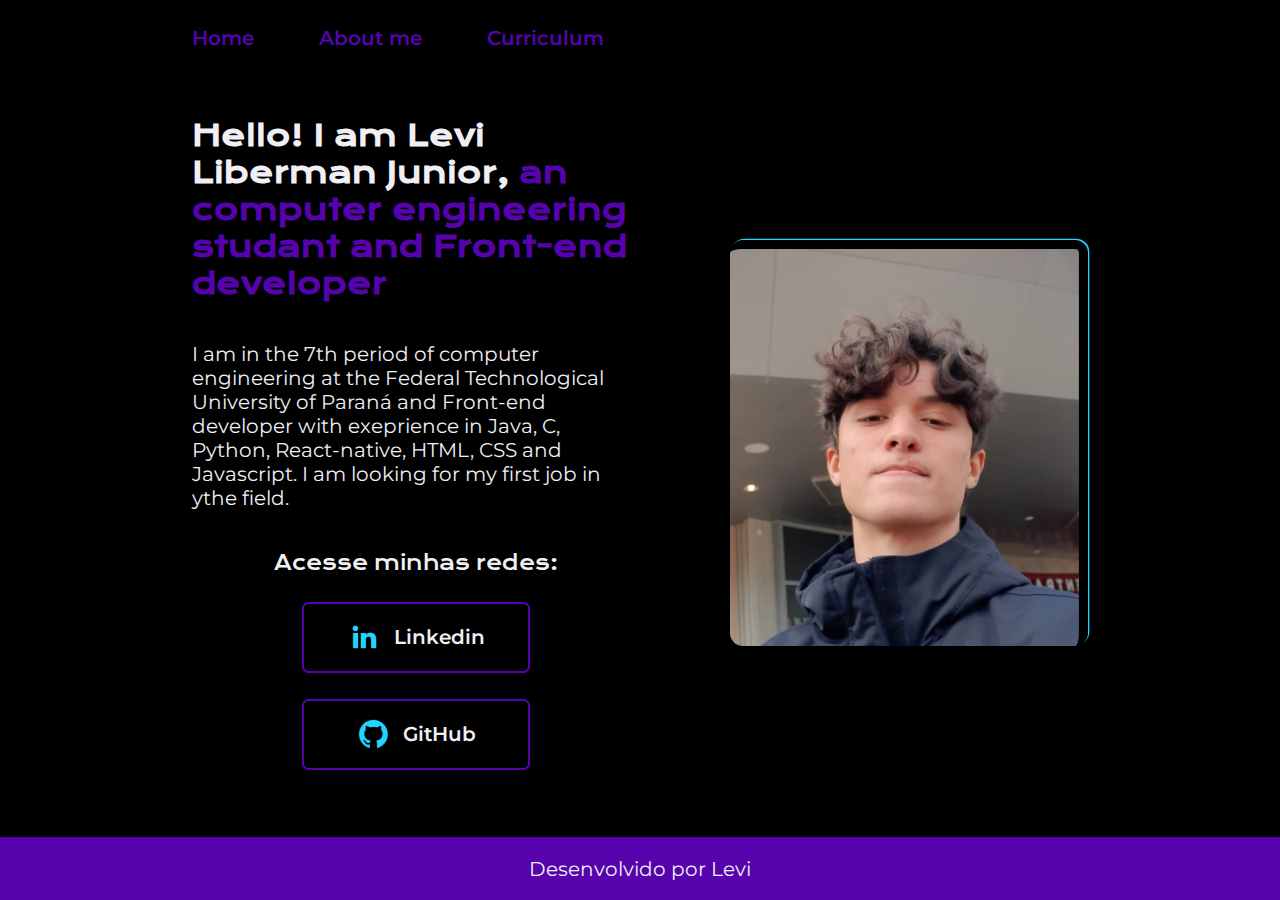
<file: index.html>
<!DOCTYPE html>
<html lang="pt-br">
  <head>
    <meta charset="UTF-8" />
    <meta http-equiv="X-UA-Compatible" content="IE=edge" />
    <meta name="viewport" content="width=device-width, initial-scale=1.0" />
    <title>Portfolio de Levi</title>
    <link rel="stylesheet" href="./styles/style.css" />
  </head>
  <body>
    <header class="navbar">
      <nav class="navbar__menu">
        <a href="./index.html" class="navbar__menu__link">Home</a>
        <a href="./about.html" class="navbar__menu__link">About me</a>
        <a href="./curriculum.html" class="navbar__menu__link">Curriculum</a>
      </nav>
    </header>
    <main class="introduction">
      <section class="introduction__content">
        <div class="introduction__content__highlight">
          <h1 class="introduction__content__highlight__title">
            Hello! I am Levi Liberman Junior,
            <strong class="introduction__content__highlight__title__about">
              an computer engineering studant and Front-end developer
            </strong>
          </h1>
        </div>
        <div>
          <p class="introduction__content__text">
            I am in the 7th period of computer engineering at the Federal
            Technological University of Paraná and Front-end developer with
            exeprience in
            <span>
              Java, C, Python, React-native, HTML, CSS and Javascript.
            </span>
            I am looking for my first job in ythe field.
          </p>
        </div>
        <div class="introduction__links">
          <h2 class="introduction__links__subtitle">Acesse minhas redes:</h2>
          <a
            class="introduction__links__link"
            href="https://www.linkedin.com/in/leviljr/"
          >
            <img src="./assets/linkedin.png" />
            Linkedin
          </a>
          <a
            class="introduction__links__link"
            href="https://github.com/LeviLJR"
          >
            <img src="./assets/github.png" />
            GitHub</a
          >
        </div>
      </section>
      <img
        class="photo-profile"
        loading="lazy"
        src="./assets/perfil.jpeg"
        alt="Levi's photo"
      />
    </main>
    <footer class="footnote">
      <p>Desenvolvido por Levi</p>
    </footer>
  </body>
</html>
</file>
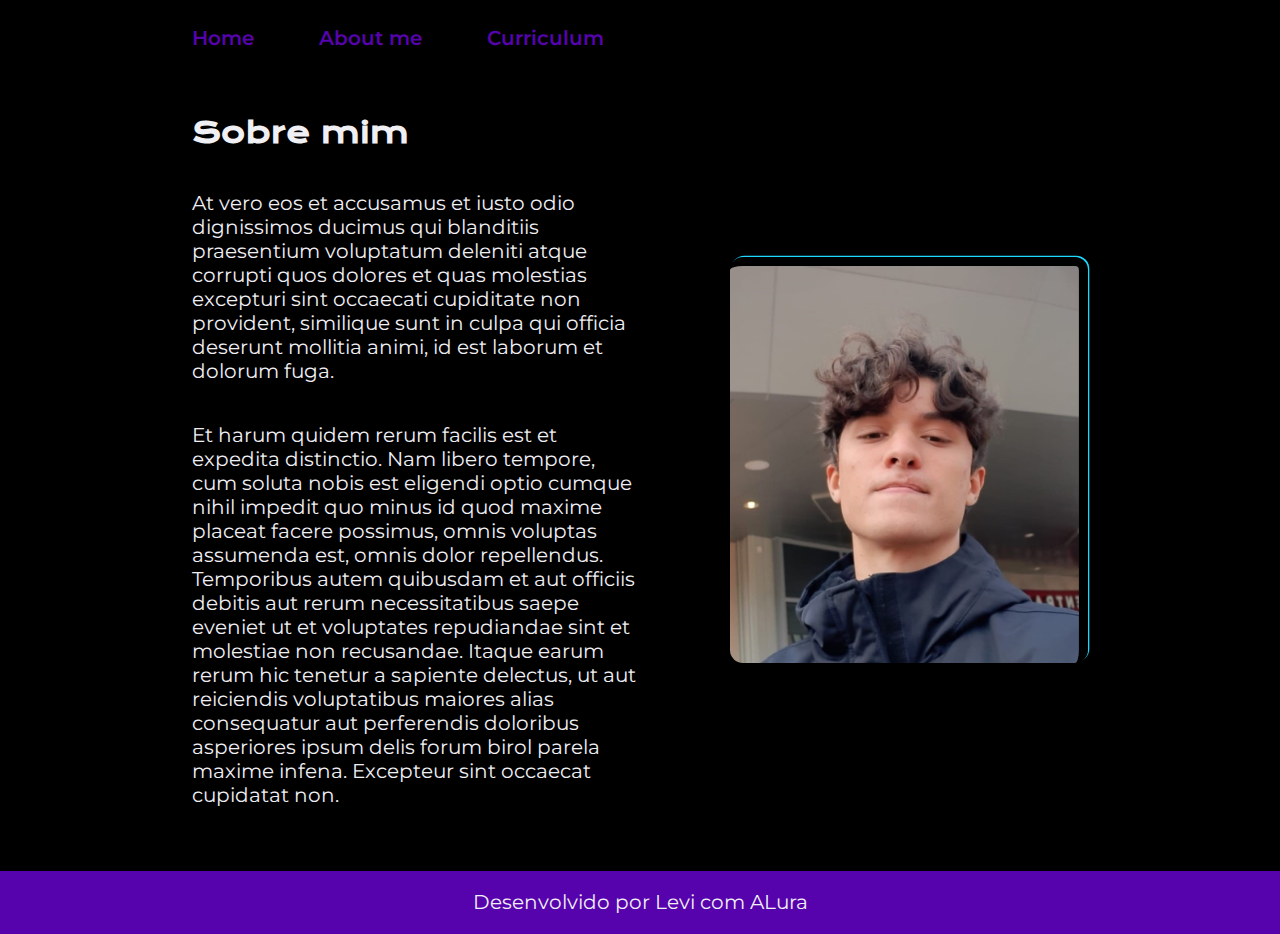
<file: about.html>
<!DOCTYPE html>
<html lang="pt-br">
  <head>
    <meta charset="UTF-8" />
    <meta name="viewport" content="width=device-width, initial-scale=1.0" />
    <title>About me</title>
    <link rel="stylesheet" href="./styles/style.css" />
  </head>
  <body>
    <header class="navbar">
      <nav class="navbar__menu">
        <a href="./index.html" class="navbar__menu__link">Home</a>
        <a href="./about.html" class="navbar__menu__link">About me</a>
        <a href="./curriculum.html" class="navbar__menu__link">Curriculum</a>
      </nav>
    </header>
    <main class="introduction">
      <section class="introduction__content">
        <h1 class="introduction__content__highlight__title">Sobre mim</h1>
        <p class="introduction__content__text">
          At vero eos et accusamus et iusto odio dignissimos ducimus qui
          blanditiis praesentium voluptatum deleniti atque corrupti quos dolores
          et quas molestias excepturi sint occaecati cupiditate non provident,
          similique sunt in culpa qui officia deserunt mollitia animi, id est
          laborum et dolorum fuga.
        </p>
        <p class="introduction__content__text">
          Et harum quidem rerum facilis est et expedita distinctio. Nam libero
          tempore, cum soluta nobis est eligendi optio cumque nihil impedit quo
          minus id quod maxime placeat facere possimus, omnis voluptas assumenda
          est, omnis dolor repellendus. Temporibus autem quibusdam et aut
          officiis debitis aut rerum necessitatibus saepe eveniet ut et
          voluptates repudiandae sint et molestiae non recusandae. Itaque earum
          rerum hic tenetur a sapiente delectus, ut aut reiciendis voluptatibus
          maiores alias consequatur aut perferendis doloribus asperiores ipsum
          delis forum birol parela maxime infena. Excepteur sint occaecat
          cupidatat non.
        </p>
      </section>
      <img
        class="photo-profile"
        loading="lazy"
        src="./assets/perfil.jpeg"
        alt="Levi's photo"
      />
    </main>
    <footer class="footnote">
      <p>Desenvolvido por Levi com ALura</p>
    </footer>
  </body>
</html>
</file>
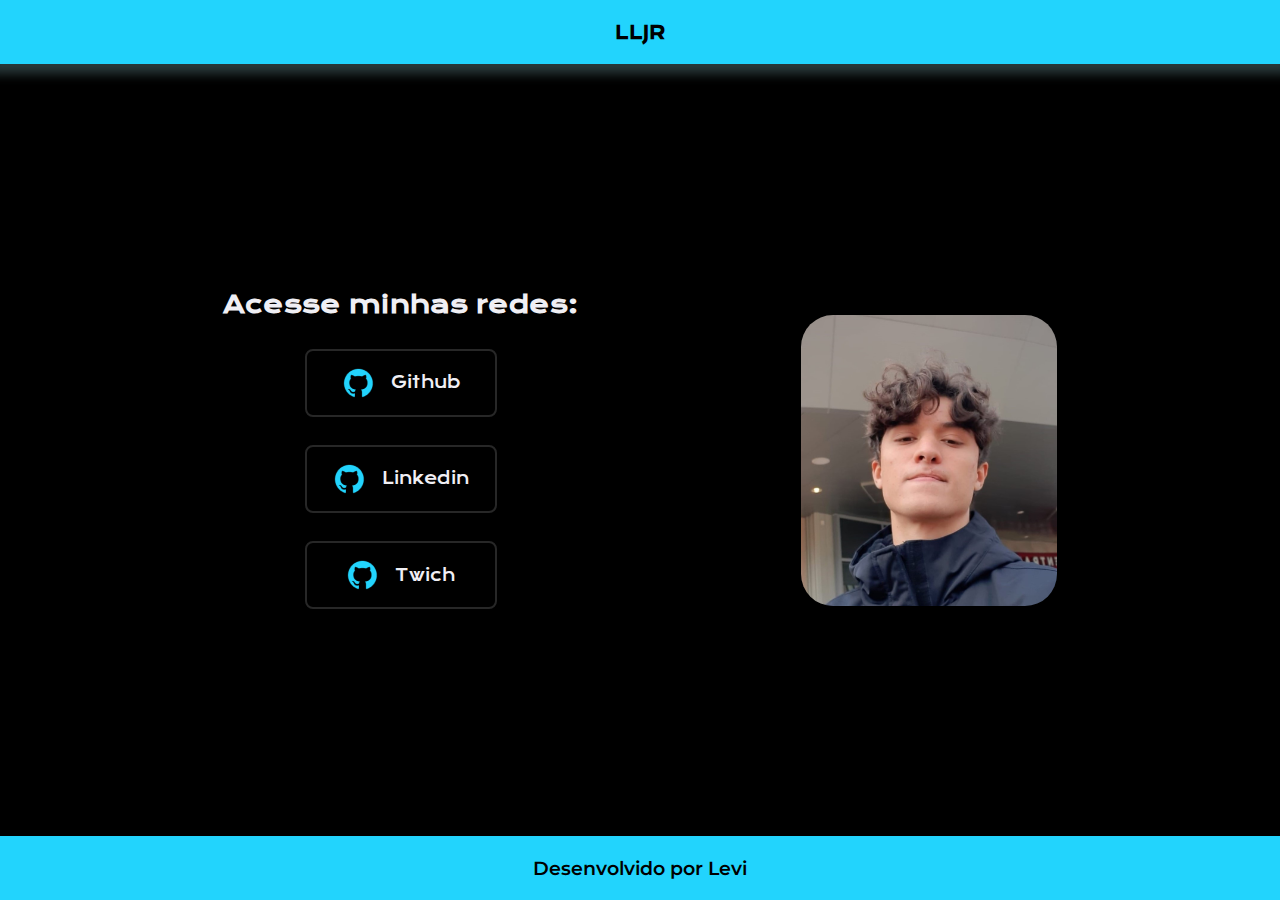
<file: atv.html>
<!DOCTYPE html>
<html lang="pt-br">
  <head>
    <meta charset="UTF-8" />
    <meta name="viewport" content="width=device-width, initial-scale=1.0" />
    <link rel="stylesheet" href="./styles/atv.css" />
    <title>Redes</title>
  </head>
  <body>
    <header class="navbar">LLJR</header>
    <main class="introduction">
      <section class="introduction__content">
        <div class="introduction__links">
          <h2 class="introduction__links__subtitle">Acesse minhas redes:</h2>
          <a
            class="introduction__links__link"
            href="https://github.com/seunome"
          >
            <img src="./assets/github.png" />
            Github
          </a>
          <a
            class="introduction__links__link"
            href="https://github.com/seunome"
          >
            <img src="./assets/github.png" />
            Linkedin
          </a>
          <a
            class="introduction__links__link"
            href="https://github.com/seunome"
          >
            <img src="./assets/github.png" />
            Twich
          </a>
          <!-- Adicione os links do LinkedIn e Twitch aqui -->
        </div>
      </section>
      <section class="photo">
        <img
          class="photo-profile"
          src="./assets/perfil.jpeg"
          alt="Foto da Joana Santos programando"
        />
      </section>
    </main>
    <footer class="footnote">Desenvolvido por Levi</footer>
  </body>
</html>
</file>
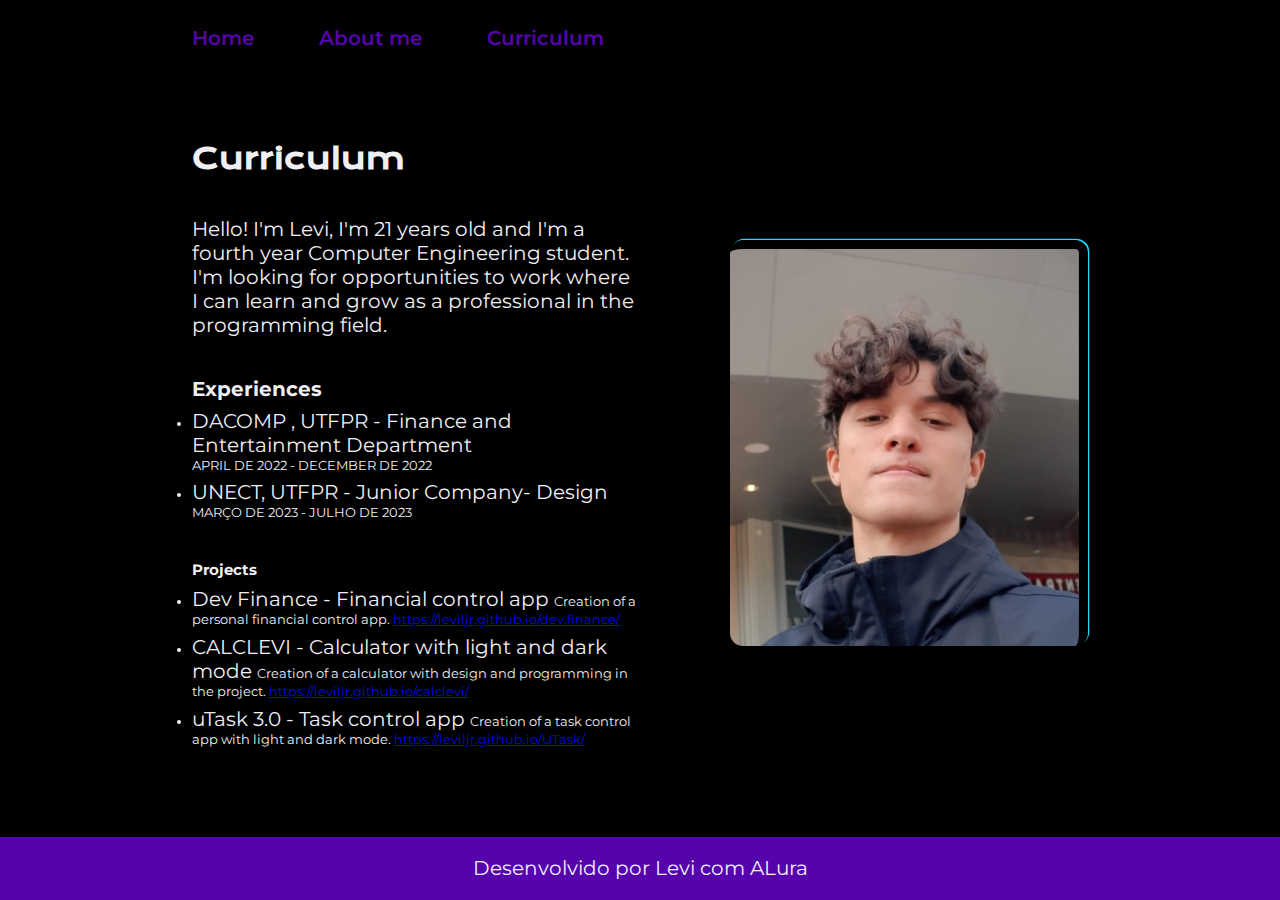
<file: curriculum.html>
<!DOCTYPE html>
<html lang="pt-br">
  <head>
    <meta charset="UTF-8" />
    <meta name="viewport" content="width=device-width, initial-scale=1.0" />
    <title>Curriculum</title>
    <link rel="stylesheet" href="./styles/style.css" />
  </head>
  <body>
    <header class="navbar">
      <nav class="navbar__menu">
        <a href="./index.html" class="navbar__menu__link">Home</a>
        <a href="./about.html" class="navbar__menu__link">About me</a>
        <a href="./curriculum.html" class="navbar__menu__link">Curriculum</a>
      </nav>
    </header>
    <main class="introduction">
      <section class="introduction__content">
        <h1 class="introduction__content__highlight__title">Curriculum</h1>
        <p class="introduction__content__text">
          Hello! I'm Levi, I'm 21 years old and I'm a fourth year Computer
          Engineering student. I'm looking for opportunities to work where I can
          learn and grow as a professional in the programming field.
        </p>
        <section class="introduction__experience">
          <h2>Experiences</h2>
          <ul>
            <li class="title-topic">
              <span class="introduction__content__text">
                DACOMP , UTFPR - Finance and Entertainment Department
              </span>
              <br />
              APRIL DE 2022 - DECEMBER DE 2022
            </li>
            <li class="title-topic">
              <span class="introduction__content__text">
                UNECT, UTFPR - Junior Company- Design
              </span>
              <br />
              MARÇO DE 2023 - JULHO DE 2023
            </li>
          </ul>
        </section>
        <section class="introduction__projects">
          <h3>Projects</h3>
          <ul>
            <li class="title-topic">
              <span class="introduction__content__text">
                Dev Finance - Financial control app
              </span>
              Creation of a personal financial control app.
              <a href="https://leviljr.github.io/dev.finance/"
                >https://leviljr.github.io/dev.finance/</a
              >
            </li>
            <li class="title-topic">
              <span class="introduction__content__text">
                CALCLEVI - Calculator with light and dark mode
              </span>
              Creation of a calculator with design and programming in the
              project.
              <a href=" https://leviljr.github.io/calclevi/">
                https://leviljr.github.io/calclevi/</a
              >
            </li>
            <li class="title-topic">
              <span class="introduction__content__text">
                uTask 3.0 - Task control app
              </span>
              Creation of a task control app with light and dark mode.
              <a href="https://leviljr.github.io/UTask/"
                >https://leviljr.github.io/UTask/</a
              >
            </li>
          </ul>
        </section>
      </section>

      <img
        class="photo-profile"
        loading="lazy"
        src="./assets/perfil.jpeg"
        alt="Levi's photo"
      />
    </main>
    <footer class="footnote">
      <p>Desenvolvido por Levi com ALura</p>
    </footer>
  </body>
</html>
</file>
<file: styles/style.css>
@import url('https://fonts.googleapis.com/css2?family=Krona+One&display=swap');
@import url('https://fonts.googleapis.com/css2?family=Montserrat:wght@400;600&display=swap');

* {
  margin: 0;
  padding: 0;
}

:root {
  --cor-primaria: #000000;
  --cor-secundaria: #F0EFF4;
  --cor-terciaria: #5603AD;
  --cor-hover: #272727;
  --cor-img: #1cd9ff;

  --fonte-principal: 'Krona One', sans-serif;
  --fonte-secundaria: 'Montserrat', sans-serif;
}

body, html {
  font-size: small;
  height: 100%;
  box-sizing: border-box;
  background-color: var(--cor-primaria);
  color: var(--cor-secundaria);
  font-family: var(--fonte-secundaria);
  display: flex;
  flex-direction: column;
  justify-content: space-between;
}

.navbar {
  padding: 2% 0 0 15%;
}

.navbar__menu {
  display: flex;
  gap: 5rem;
}

.navbar__menu__link {
  font-family: var(--fonte-secundaria);
  font-size: 1.5rem;
  font-weight: 600;
  color: var(--cor-terciaria);
  text-decoration: none;
}

.navbar__menu__link:hover {
  color: var(--cor-img);
}

.introduction {
  box-sizing: border-box;
  padding: 5% 15%;
  display: flex;
  flex-wrap: wrap;
  gap: 82px;
  align-items: center;
  justify-content: space-between;
}

.introduction__content {
  width: 50%;
  display: flex;
  flex-direction: column;
  gap: 40px;
}

.introduction__content__highlight__title {
  font-size: 2.25rem;
  font-family: var(--fonte-principal);
}

.introduction__content__highlight__title__about {
  color: var(--cor-terciaria);
}

.introduction__content__text {
  font-size: 1.5rem;
  font-family: var(--fonte-secundaria);
}

.introduction__links {
  display: flex;
  flex-direction: column;
  align-items: center;
  gap: 2rem;
  justify-content: space-between;
}

.introduction__links__subtitle {
  font-weight: 400;
  font-size: 1.5rem;
  font-family: var(--fonte-principal);
}


.introduction__links__link {
  border: 2px solid var(--cor-terciaria);
  color: var(--white);
  display: flex;
  justify-content: center;
  align-items: center;
  gap: 1rem;
  width: 50%;
  padding: 1.35rem 0;
  border-radius: 0.5rem;
  font-size: 1.5rem;
  font-weight: 600;
  font-family: var(--fonte-secundaria);
  text-decoration: none;
}

.introduction__links__link:hover {
  background-color: var(--cor-hover);
}

.photo-profile {
  margin: 0;
  padding: 0;
  width: 40%;
  box-sizing: border-box;
  border-radius: 1rem;
  padding-right: 0.7em;
  padding-top: 0.7em;
  box-shadow: 0.1em -0.1em 0 var(--cor-img);
}

.footnote {
  padding: 1.5rem;
  text-align: center;
  font-family: 'Montserrat', sans-serif;
  font-size: 1.5rem;
  font-weight: 400;
  background-color: var(--cor-terciaria);
  color: var(--cor-);
}

.title-topic {
  margin-top: 0.6rem;
}

@media (max-width: 1200px) {
  .introduction {
    flex-direction: column-reverse;
    gap: 50px;
  }

  .introduction__content {
    width: 100%;
  }

  .photo-profile {
    width: 50%;
  }
}

@media (max-width: 700px) {
  body, html {
    font-size: 0.6rem;
  }

  .navbar {
    padding-top: 6%;
    padding-left: 0;
  }

  .navbar__menu {
    gap: 0;
    justify-content: space-around;
  }

  .introduction {
    padding:5%;
  }


  .photo-profile {
    width: 60%;
  }
}
</file>
<file: styles/atv.css>
@import url('https://fonts.googleapis.com/css2?family=Krona+One&display=swap');
@import url('https://fonts.googleapis.com/css2?family=Montserrat:wght@400;600&display=swap');

* {
  margin: 0;
  padding: 0;
  box-sizing: border-box;
}

:root {
  --cor-primaria: #000000;
  --cor-secundaria: #F0EFF4;
  --cor-terciaria: #FF3366;
  --cor-hover: #272727;
  --cor-img: #5603AD;

  --fonte-principal: 'Krona One', sans-serif;
  --fonte-secundaria: 'Montserrat', sans-serif;
}

body, html{
  width: 100%;
  height: 100%;
  font-family: var(--fonte-principal);
  background-color: var(--cor-primaria);
  color: var(--cor-secundaria);
  display: flex;
  flex-direction: column;
  justify-content: space-between;
}

.navbar{
  height: 4rem;
  background-color: #22D4FD;
  box-shadow: 0 0 10px 10px rgb(41, 57, 58), 0 0 1px 2px rgb(0, 0, 0);
  
  display: flex;
  justify-content:center;
  align-items: center;
  color: black;
  font-size: 18px;
  font-weight: 600;
}

.introduction{
  width: 100%;
  
  display: flex;
  justify-content:space-evenly;
}

.introduction__links{
  height: 20rem;
  display: flex;
  flex-direction: column;
  align-items: center;
  justify-content: space-between;
}

.introduction__links__link{
  text-decoration: none;
  color: var(--cor-secundaria);
  background-color: var(--cor-primaria);
  width: 12rem;
  border: 2px solid #272727;
  border-radius: 8px;
  display: flex;
  justify-content: center;
  gap: 16px;
  align-items: center;
  padding: 1rem 2rem;
}

.introduction__links__link:hover{
  background-color: #272727;
  cursor: pointer;
}

.photo{
  width: 20%;
}

.photo-profile{
  border-radius: 2rem;
  margin-top: 10%;
  width: 100%;
}

.footnote{
  background-color: #22D4FD;
  color: black;
  font-family: var(--fonte-secundaria);
  font-weight: 600;
  font-size: 1.2rem;
  display: flex;
  align-items: center;
  justify-content: center;
  height: 4rem;
}
</file>
